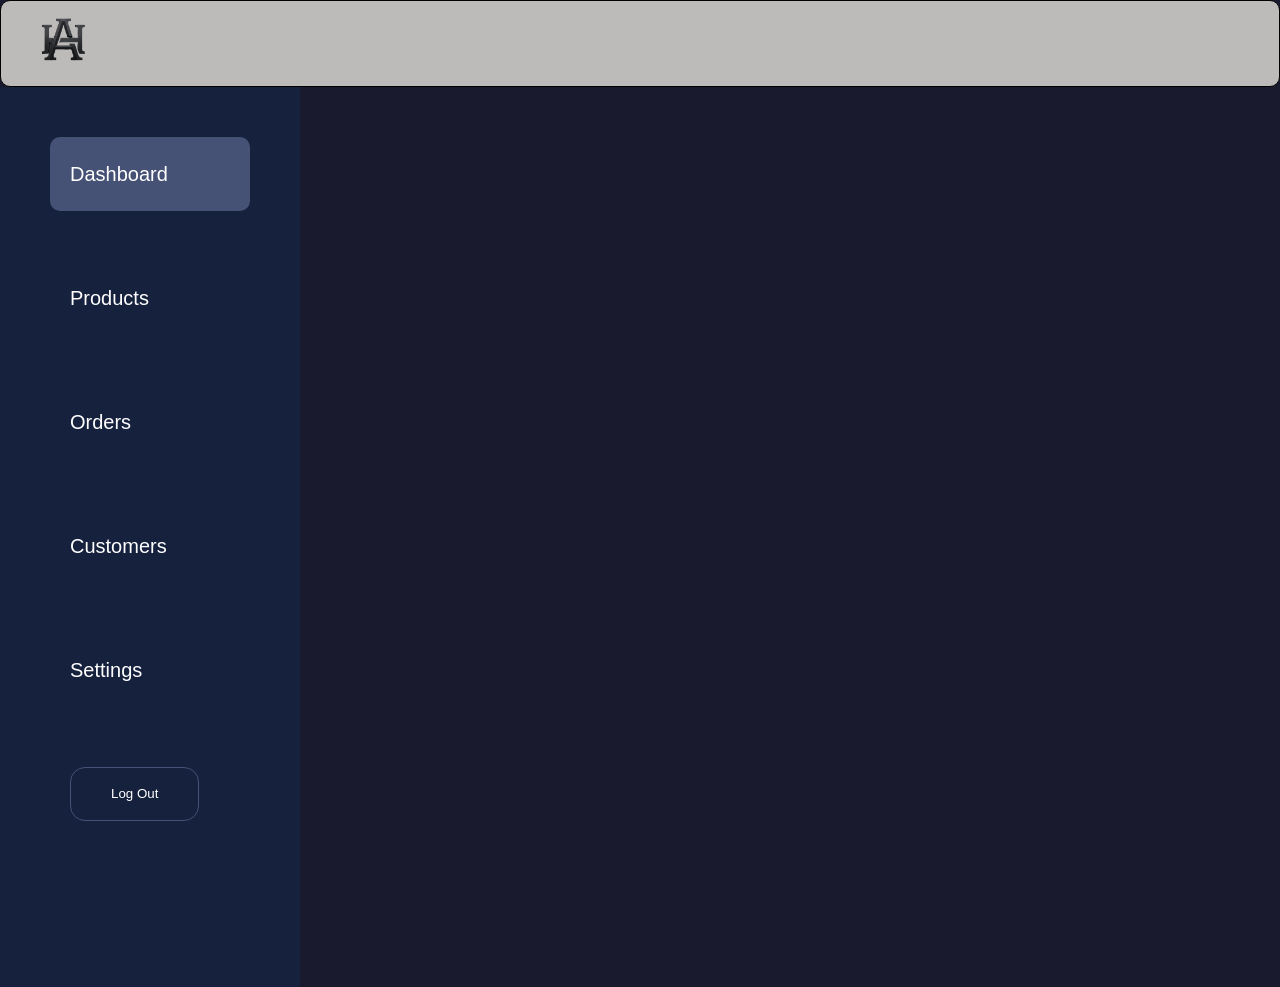
<file: Customers/index.html>
<!DOCTYPE html>
<html lang="en">
<head>
    <meta charset="UTF-8">
    <meta name="viewport" content="width=device-width, initial-scale=1.0">
    <title>AH Dashboard || Customers</title>
    <link rel="stylesheet" href="style.css">
</head>
<body>
    <header>
        <div class="logo">
            <img src="../assets/AH_logo.png" width="100px" alt="">
        </div>
    </header>
    <main>
        <aside>
            <ul>
                <li><a class="dashboardLink" href="">Dashboard</a></li>
                <li><a class="productsLink" href="">Products</a></li>
                <li><a class="ordersLink" href="">Orders</a></li>
                <li><a class="customersLink" href="">Customers</a></li>
                <li><a class="settingsLink" href="">Settings</a></li>
                <li><button>Log Out</button></li>
            </ul>
        </aside>
        <div class="sections">
            
        </div>
    </main>
</body>
</html>
</file>
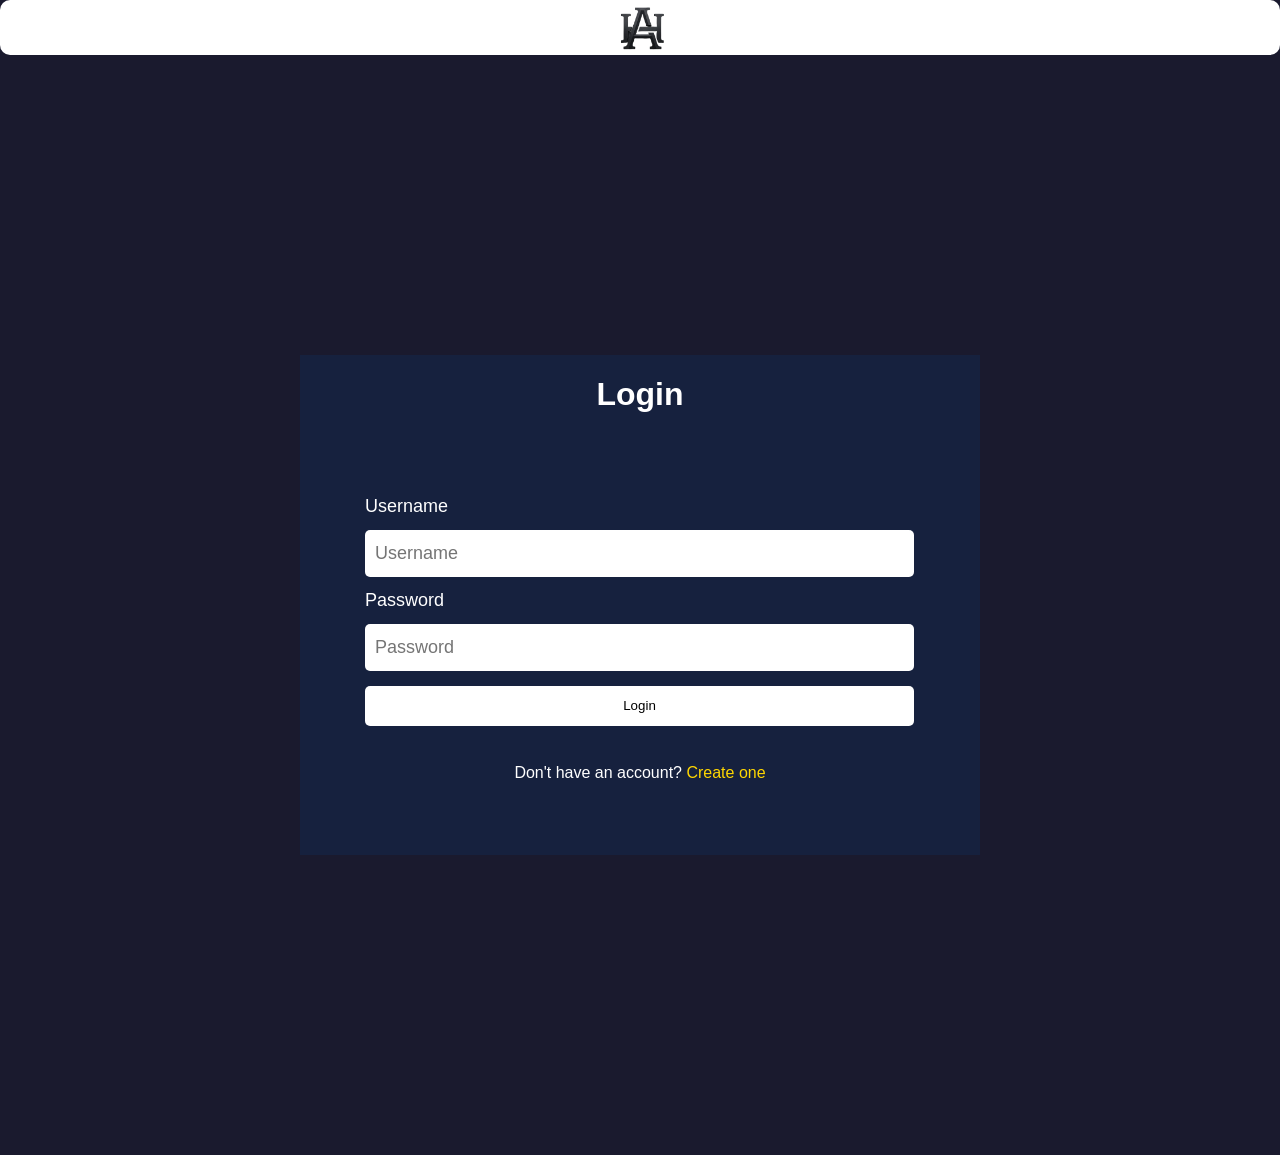
<file: Login Page/index.html>
<!DOCTYPE html>
<html lang="en">
<head>
    <meta charset="UTF-8">
    <meta name="viewport" content="width=device-width, initial-scale=1.0">
    <title>Login Page || AH Dashboard</title>
    <link rel="stylesheet" href="style.css">
</head>
<body>
    <header>
        <div class="logo">
            <img src="../assets/AH_logo.png" width="100px" alt="">
        </div>
    </header>
    <main>
        <div class="login_container">
            <h1>Login</h1>
            <form id="form" action="">
                <label for="name">Username</label>
                <input id="username" type="text" placeholder="Username">
                <p class="UsernameResult"></p>
                <label for="password">Password</label>
                <input id="password" type="password" placeholder="Password">
                <p class="PasswordResult"></p>
                <button type="submit">Login</button>
                <p class="buttonResult"></p>
            </form>
        </div>
        <div class="createnewAcc">
            <p>Don't have an account? <a href="../New Account/index.html">Create one</a></p>
        </div>
    </main>
    <script src="script.js"></script>
</body>
</html>
</file>
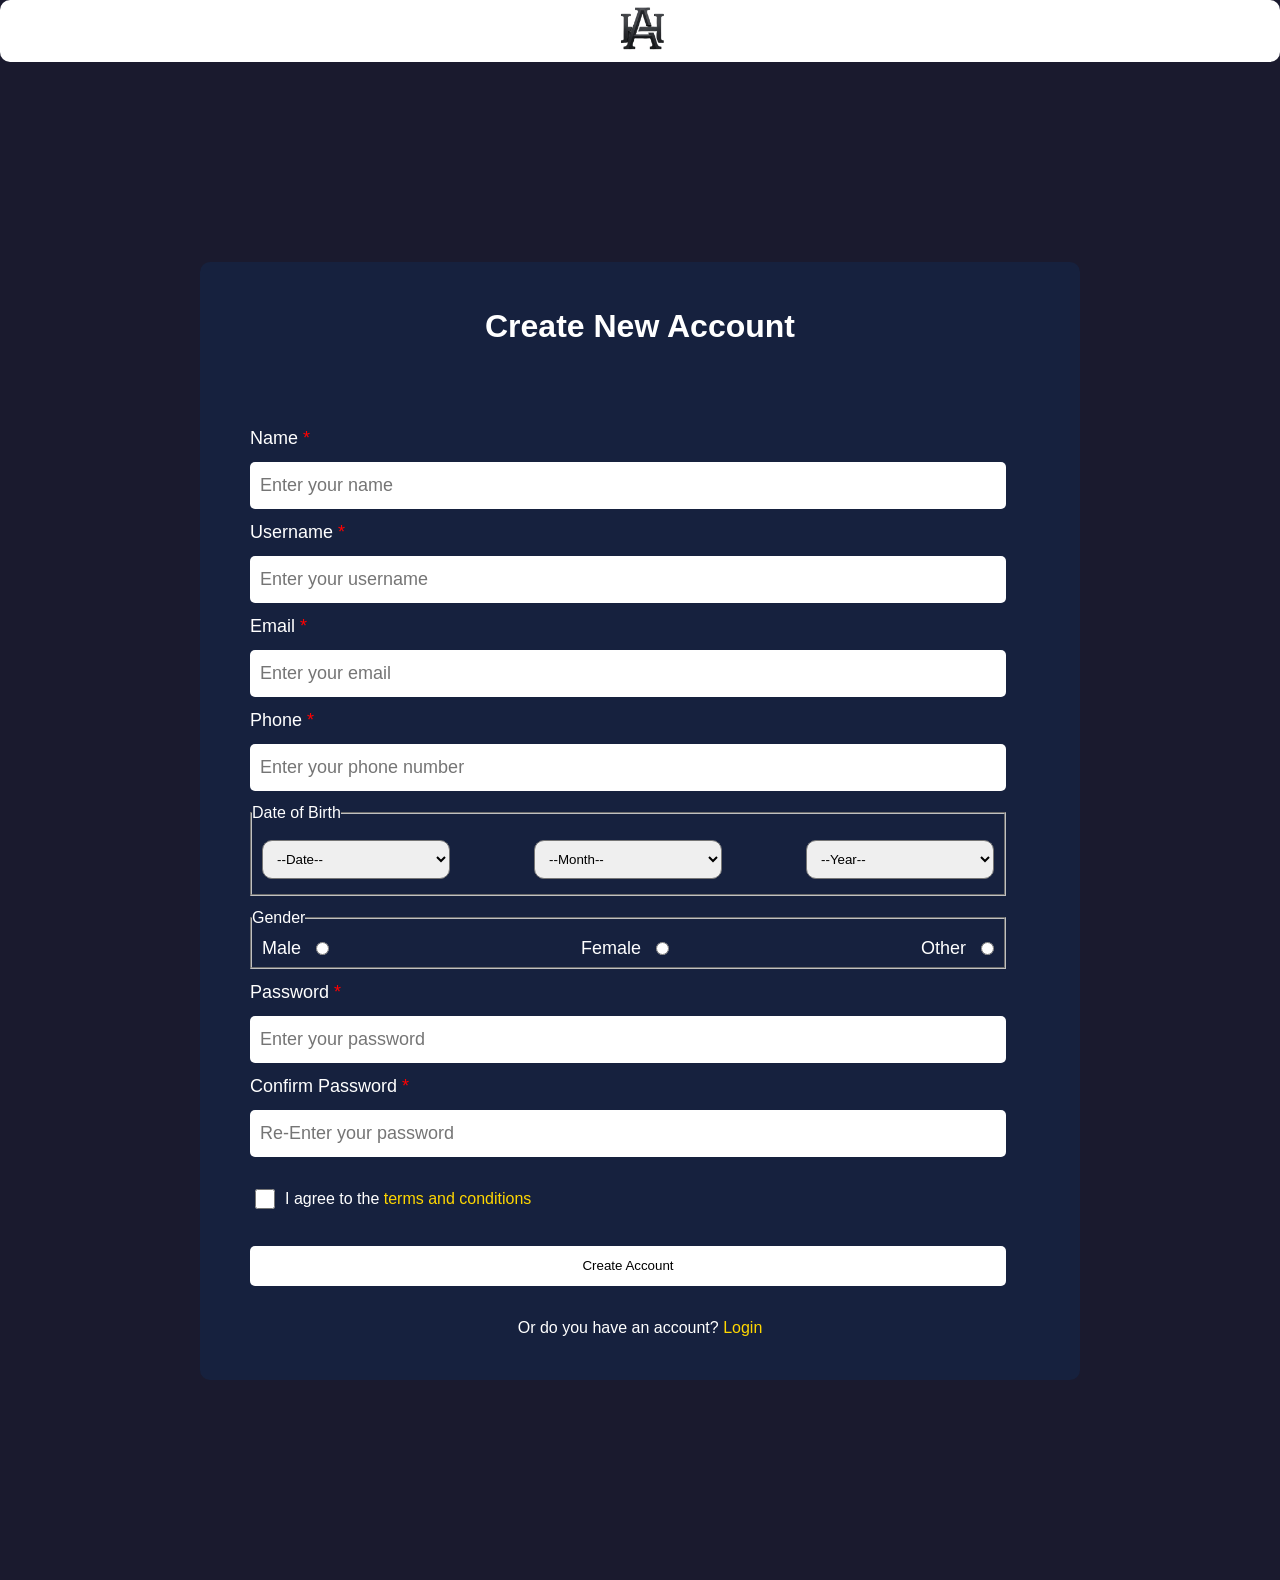
<file: New Account/index.html>
<!DOCTYPE html>
<html lang="en">

<head>
    <meta charset="UTF-8">
    <meta name="viewport" content="width=device-width, initial-scale=1.0">
    <title>New Account || AH Dashboard</title>
    <link rel="stylesheet" href="style.css">
</head>

<body>
    <header>
        <div class="logo">
            <img src="../assets/AH_logo.png" width="100px" alt="">
        </div>
    </header>
    <main>
        <div class="NewAccount">
            <h1>Create New Account</h1>
            <form id="form" action="">
                <label for="name">Name <p style="color: red;display: inline;">*</p></label>
                <input type="text" name="name" id="name" placeholder="Enter your name">
                <p id="nameError" hidden style="color: red; margin: 5px 10px;">Name is compulsory</p>
                <label for="username">Username <p style="color: red;display: inline;">*</p></label>
                <input type="text" name="username" id="username" placeholder="Enter your username">
                <p hidden id="usernameError" style="color: red; margin: 5px 10px;">Username is compulsory</p>
                <label for="email">Email <p style="color: red;display: inline;">*</p></label>
                <input type="email" name="email" id="email" placeholder="Enter your email">
                <p hidden id="emailError" style="color: red; margin: 5px 10px;">Email is compulsory</p>
                <label for="phone">Phone <p style="color: red;display: inline;">*</p></label>
                <input type="tel" name="phone" id="phone" placeholder="Enter your phone number">
                <fieldset id="DoB">
                    <legend>Date of Birth</legend>
                    <select name="" id="">
                        <option value="">--Date--</option>
                        <option value="1">1</option>
                        <option value="2">2</option>
                        <option value="3">3</option>
                        <option value="4">4</option>
                        <option value="5">5</option>
                        <option value="6">6</option>
                        <option value="7">7</option>
                        <option value="8">8</option>
                        <option value="9">9</option>
                        <option value="10">10</option>
                        <option value="11">11</option>
                        <option value="12">12</option>
                        <option value="13">13</option>
                        <option value="14">14</option>
                        <option value="15">15</option>
                        <option value="16">16</option>
                        <option value="17">17</option>
                        <option value="18">18</option>
                        <option value="19">19</option>
                        <option value="20">20</option>
                        <option value="21">21</option>
                        <option value="22">22</option>
                        <option value="23">23</option>
                        <option value="24">24</option>
                        <option value="25">25</option>
                        <option value="26">26</option>
                        <option value="27">27</option>
                        <option value="28">28</option>
                        <option value="29">29</option>
                        <option value="30">30</option>
                        <option value="31">31</option>
                    </select>
                    <select name="month" id="month">
                        <option value="">--Month--</option>
                        <option value="1">January</option>
                        <option value="2">February</option>
                        <option value="3">March</option>
                        <option value="4">April</option>
                        <option value="5">May</option>
                        <option value="6">June</option>
                        <option value="7">July</option>
                        <option value="8">August</option>
                        <option value="9">September</option>
                        <option value="10">October</option>
                        <option value="11">November</option>
                        <option value="12">December</option>
                    </select>
                    <select name="year" id="year">
                        <option value="">--Year--</option>
                        <option value="2026">2026</option>
                        <option value="2025">2025</option>
                        <option value="2024">2024</option>
                        <option value="2023">2023</option>
                        <option value="2022">2022</option>
                        <option value="2021">2021</option>
                        <option value="2020">2020</option>
                        <option value="2019">2019</option>
                        <option value="2018">2018</option>
                        <option value="2017">2017</option>
                        <option value="2016">2016</option>
                        <option value="2015">2015</option>
                        <option value="2014">2014</option>
                        <option value="2013">2013</option>
                        <option value="2012">2012</option>
                        <option value="2011">2011</option>
                        <option value="2010">2010</option>
                        <option value="2009">2009</option>
                        <option value="2008">2008</option>
                        <option value="2007">2007</option>
                        <option value="2006">2006</option>
                        <option value="2005">2005</option>
                        <option value="2004">2004</option>
                        <option value="2003">2003</option>
                        <option value="2002">2002</option>
                        <option value="2001">2001</option>
                        <option value="2000">2000</option>
                        <option value="1999">1999</option>
                        <option value="1998">1998</option>
                        <option value="1997">1997</option>
                        <option value="1996">1996</option>
                        <option value="1995">1995</option>
                        <option value="1994">1994</option>
                        <option value="1993">1993</option>
                        <option value="1992">1992</option>
                        <option value="1991">1991</option>
                        <option value="1990">1990</option>
                        <option value="1989">1989</option>
                        <option value="1988">1988</option>
                        <option value="1987">1987</option>
                        <option value="1986">1986</option>
                        <option value="1985">1985</option>
                        <option value="1984">1984</option>
                        <option value="1983">1983</option>
                        <option value="1982">1982</option>
                        <option value="1981">1981</option>
                        <option value="1980">1980</option>
                    </select>
                </fieldset>
                <fieldset id="gender">
                    <legend>Gender</legend>
                    <label for="male">Male <input type="radio" name="gender" id="male"></label>
                    <label for="female">Female <input type="radio" name="gender" id="female"></label>
                    <label for="other">Other <input type="radio" name="gender" id="other"></label>
                </fieldset>
                <label for="password">Password <p style="color: red;display: inline;">*</p></label>
                <input type="password" name="password" id="password" placeholder="Enter your password">
                <p hidden id="passwordError" style="color: red; margin: 5px 10px;">Password is required</p>
                <label for="confirmPassword">Confirm Password <p style="color: red;display: inline;">*</p></label>
                <input type="password" name="confirmPassword" id="confirmPassword" placeholder="Re-Enter your password">
                <p hidden id="confirmPasswordError" style="color: red; margin: 5px 10px;">Re-Enter your password</p>
                <div class="policy">
                    <input type="checkbox" style="display: inline;" required><p>I agree to the <a href="#">terms and conditions</a></p>
                </div>
                <button id="submit" type="submit">Create Account</button>
            </form>
        </div>
        <div class="LoginPage">
            <p>Or do you have an account? <a href="../Login Page/index.html">Login</a></p>
        </div>
    </main>
    <script src="script.js"></script>
</body>

</html>
</file>
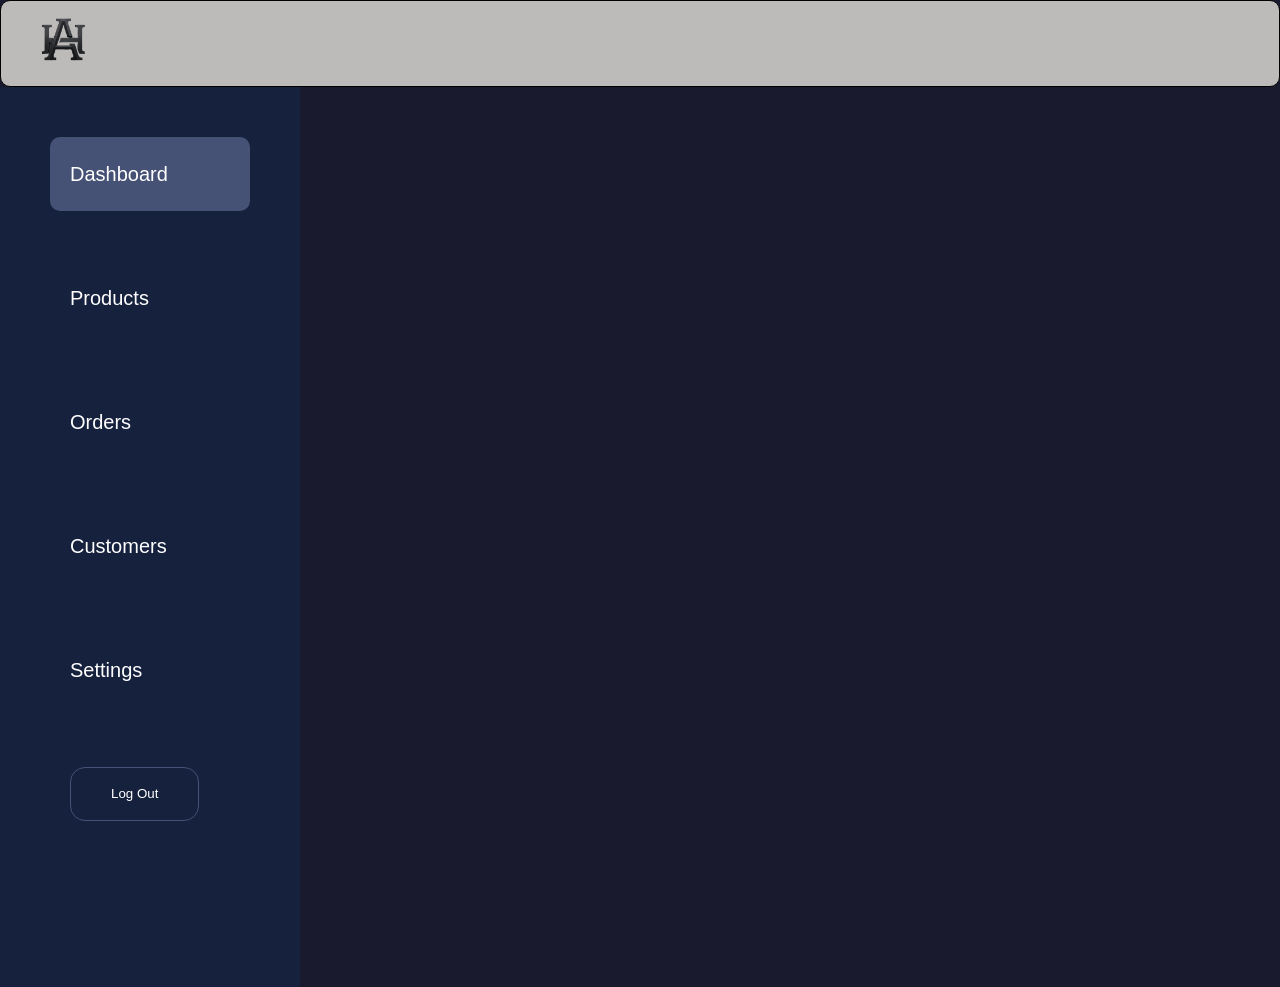
<file: Orders/index.html>
<!DOCTYPE html>
<html lang="en">
<head>
    <meta charset="UTF-8">
    <meta name="viewport" content="width=device-width, initial-scale=1.0">
    <title>AH Dashboard || Orders</title>
    <link rel="stylesheet" href="style.css">
</head>
<body>
    <header>
        <div class="logo">
            <img src="../assets/AH_logo.png" width="100px" alt="">
        </div>
    </header>
    <main>
        <aside>
            <ul>
                <li><a class="dashboardLink" href="">Dashboard</a></li>
                <li><a class="productsLink" href="">Products</a></li>
                <li><a class="ordersLink" href="">Orders</a></li>
                <li><a class="customersLink" href="">Customers</a></li>
                <li><a class="settingsLink" href="">Settings</a></li>
                <li><button>Log Out</button></li>
            </ul>
        </aside>
        <div class="sections">
            
        </div>
    </main>
</body>
</html>
</file>
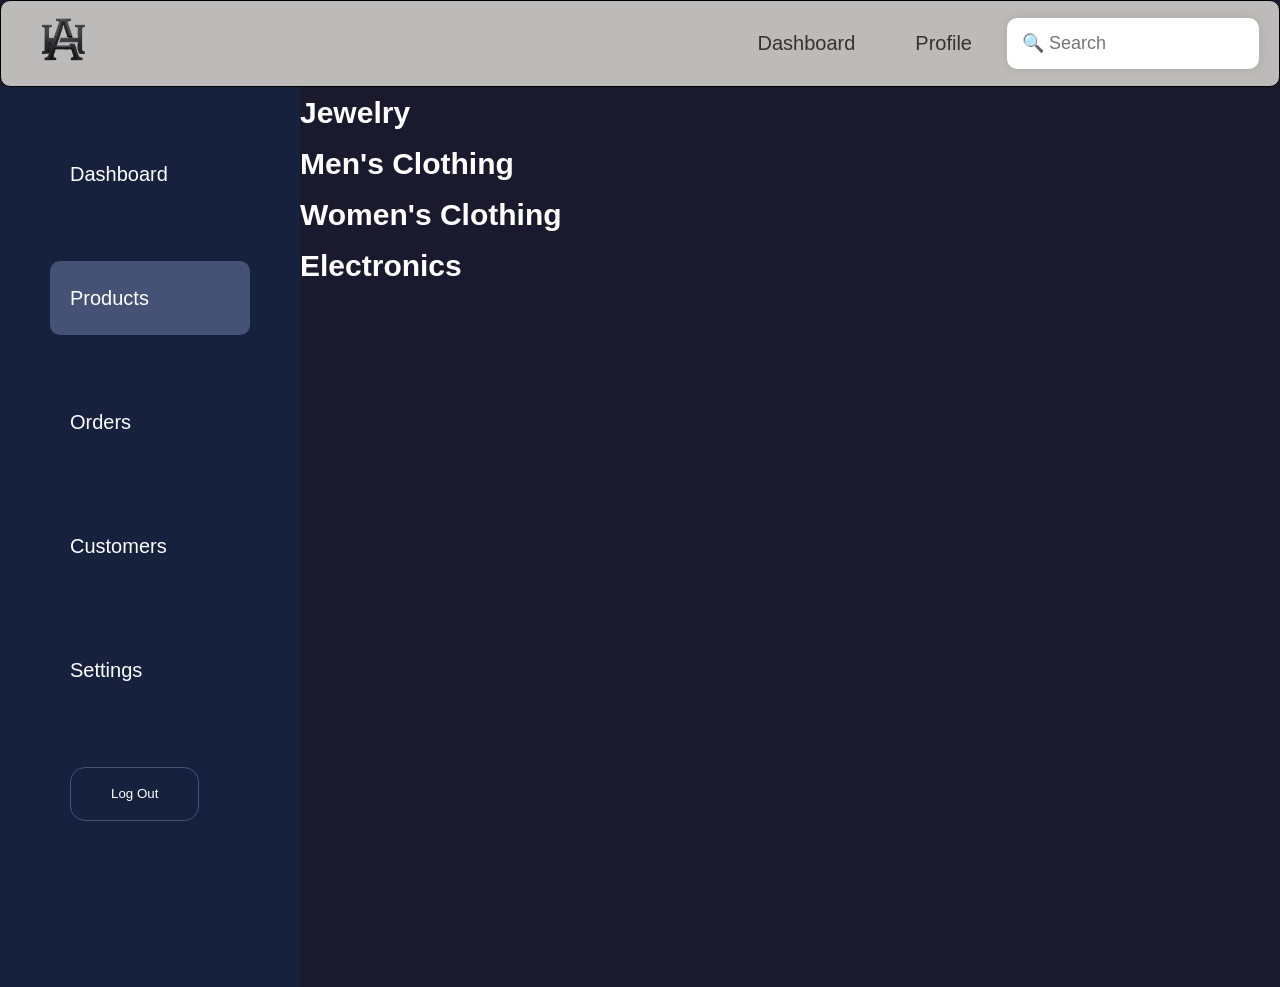
<file: Products/index.html>
<!DOCTYPE html>
<html lang="en">

<head>
    <meta charset="UTF-8">
    <meta name="viewport" content="width=device-width, initial-scale=1.0">
    <link rel="stylesheet" href="style.css">
    <title>Products</title>
</head>

<body>
    <header>
        <div class="logo">
            <img src="../assets/AH_logo.png" width="100px" alt="">
        </div>
        <div class="navBar">
            <nav>
                <ul>
                    <li><a class="activeDash" href=""><i class="ri-dashboard-line"></i> Dashboard</a></li>
                    <li><a class="activePro" href=""><i class="ri-user-line"></i> Profile</a></li>
                    <li><input type="text" placeholder=" 🔍 Search"></li>
                </ul>
            </nav>
        </div>
    </header>
    <main>
        <aside>
            <ul>
                <li><a class="dashboardLink" href="">Dashboard</a></li>
                <li><a class="productsLink" href="">Products</a></li>
                <li><a class="ordersLink" href="">Orders</a></li>
                <li><a class="customersLink" href="">Customers</a></li>
                <li><a class="settingsLink" href="">Settings</a></li>
                <li><button>Log Out</button></li>
            </ul>
        </aside>
        <Section>
            <div class="jewlary">
                <h1>Jewelry</h1>
                <div class="cards">

                </div>
            </div>
            <div class="men">
                <h1>Men's Clothing</h1>
                <div class="cards">

                </div>
            </div>
            <div class="women">
                <h1>Women's Clothing</h1>
                <div class="cards">

                </div>
            </div>
            <div class="electronics">
                <h1>Electronics</h1>
                <div class="cards">

                </div>
            </div>
        </Section>
    </main>
    <script src="script.js"></script>
</body>

</html>
</file>
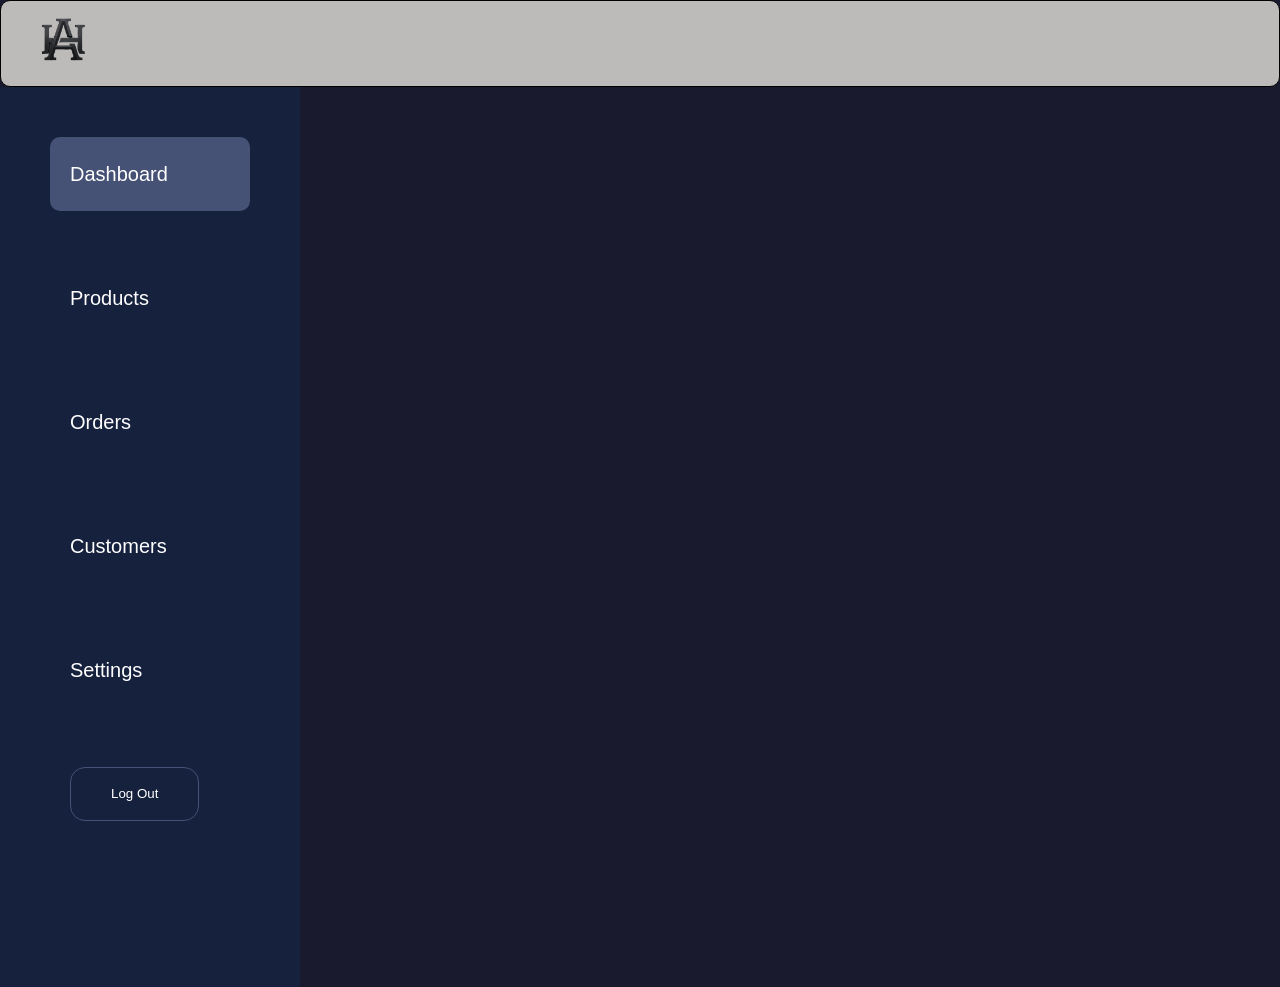
<file: Settings/index.html>
<!DOCTYPE html>
<html lang="en">
<head>
    <meta charset="UTF-8">
    <meta name="viewport" content="width=device-width, initial-scale=1.0">
    <title>AH Dashboard || Settings</title>
    <link rel="stylesheet" href="style.css">
</head>
<body>
    <header>
        <div class="logo">
            <img src="../assets/AH_logo.png" width="100px" alt="">
        </div>
    </header>
    <main>
        <aside>
            <ul>
                <li><a class="dashboardLink" href="">Dashboard</a></li>
                <li><a class="productsLink" href="">Products</a></li>
                <li><a class="ordersLink" href="">Orders</a></li>
                <li><a class="customersLink" href="">Customers</a></li>
                <li><a class="settingsLink" href="">Settings</a></li>
                <li><button>Log Out</button></li>
            </ul>
        </aside>
        <div class="sections">
            
        </div>
    </main>
</body>
</html>
</file>
<file: Customers/style.css>
:root {
  --o-colorStyling: linear-gradient(45deg, #e90a0a, #b4e409, #09b4e4, #9409e4, #f00a62);;
}
*{
    padding: 0;
    margin: 0;
    box-sizing: border-box;
    line-height: 1.7;
}
body{
    background-color: #1a1a2e;
    font-family: Arial, Helvetica, sans-serif;
    color: white;
    font-size: 20px;
}
header{
    display: flex;
    justify-content: space-between;
    align-items: center;
    padding: 10px;
    padding-right: 20px;
    background-color: rgb(189, 186, 186);
    border-radius: 10px;
    border: 1px solid black;
}
header ul{
    display: flex;
    justify-content: space-between;
    align-items: center;
    list-style: none;
    gap: 10px;
}
header ul a{
    text-decoration: none;
    color: #333;
    padding: 15px 25px;
    border-radius: 10px;
}
header ul a:hover{
    background-color: #333;
    color: white;
}
header input{
    padding: 10px;
    border-radius: 10px;
    border: none;
    color: #333;
    font-size: 18px;
    box-shadow: 0 0 10px rgba(0, 0, 0, 0.1);
}
header input:hover{
    outline: none;
    background-color: rgb(240, 229, 209);
}
/* Main Styling */
main{
    display: grid;
    grid-template-columns: 300px 1fr;
    height: 100vh;
    grid-template-areas: "aside sections";
    overflow: hidden;
    background-color: #1a1a2e;
}
main > *{
    overflow-y: auto;
}
aside{
    background-color: #16213e;
    padding: 20px;
    grid-area: aside;
}
aside ul{
    list-style: none;
}
aside ul li{
    margin: 10px;
    padding: 20px;
    border-radius: 10px;
}
aside ul li a{
    text-decoration: none;
    color: white;
    padding: 20px;
    display: flex;
    align-items: center;
    gap: 10px;
}
aside ul li .dashboardLink{
    background-color: #465275;
    border-radius: 10px;
}
aside ul li a:hover{
    background-color: #465275;
    color: white;
    border-radius: 10px;
}
aside button{
    padding: 15px 40px;
    margin: 10px 20px;
    border-radius: 15px;
    border: #465275 solid 1px;
    color: white;
    background-color: #16213e;
}
aside button:hover{
    cursor: pointer;
    background-color: #465275;
    color: white;
    font-weight: bold;
}
.sections{
    padding: 20px;
    margin: 10px;
    grid-area: sections;
}
</file>
<file: Login Page/style.css>
*{
    padding: 0;
    margin: 0;
    box-sizing: border-box;
    line-height: 1.5;
}
body{
    background-color: #1a1a2e;
    font-family: Arial, Helvetica, sans-serif;
}
main{
    background-color: #16213e;
    margin: 300px;
}
div.logo{
    background-color: white;
    display: flex;
    justify-content: center;
    align-items: center;
    border-radius: 10px;
}
.login_container{
    padding: 15px;
}
.login_container h1{
    text-align: center;
    color: white;
}
.login_container form{
    display: flex;
    flex-direction: column;
    margin-top: 70px;
    margin-left: 40px;
}
.login_container form label{
    color: white;
    font-size: 18px;
    margin: 5px 10px;
}
.login_container form input{
    padding: 10px;
    border-radius: 5px;
    border: none;
    margin: 5px 10px;
    width: 90%;
    font-size: 18px;
}
.login_container form button{
    padding: 10px;
    border-radius: 5px;
    border: none;
    margin: 10px 10px;
    width: 90%;
    background-color: white;
}
.login_container form button:hover{
    cursor: pointer;
    background-color: #404e7e;
    color: white;
}
.createnewAcc{
    text-align: center;
    color: white;
    margin: 10px 0;
    padding-bottom: 70px;
}
.createnewAcc a{
    color: gold;
    text-decoration: none;
}
.createnewAcc a:hover{
    text-decoration: underline;
}
</file>
<file: New Account/style.css>
*{
    padding: 0;
    margin: 0;
    box-sizing: border-box;
    line-height: 1.5;
}
body{
    background-color: #1a1a2e;
    font-family: Arial, Helvetica, sans-serif;
}
header{
    background-color: white;
    display: flex;
    justify-content: center;
    align-items: center;
    border-radius: 10px;
}
main{
    margin: 200px;
    color: white;
    background-color: #16213e;
    border-radius: 10px;
    padding-top: 40px;
    padding-bottom: 40px;
}
.NewAccount h1{
    text-align: center;
}
.NewAccount form{
    display: flex;
    flex-direction: column;
    margin-top: 70px;
    margin-left: 40px;
    align-items: stretch;
}
.NewAccount form label{
    color: white;
    font-size: 18px;
    margin: 5px 10px;
}
.NewAccount form #name, #username, #email, #phone, #password, #confirmPassword{
    padding: 10px;
    border-radius: 5px;
    border: none;
    margin: 5px 10px;
    width: 90%;
    font-size: 18px;
}
::placeholder{
    font-size: 18px;
}
#DoB{
    display: flex;
    flex-direction: row;
    width: 90%;
    margin: 5px 10px;
    justify-content: space-between;
}
#DoB select{
    display: inline-block;
    width: 25%;
    margin:15px 10px;
    padding: 10px;
    border-radius: 10px;
}
#gender{
    display: flex;
    flex-direction: row;
    width: 90%;
    margin: 5px 10px;
    justify-content: space-between;
}
#gender label{
    display: flex;
    margin: 5px 10px;
    justify-content: center;
    align-items: center;
}
#gender input{
    margin-left: 15px;
}
.policy{
    display: flex;
    flex-wrap: nowrap;
    margin: 20px 5px;
}
.policy input{
    margin: 5px 10px;
    width: 20px;
}
.policy p{
    margin: 5px 0;
}
.policy a{
    color: gold;
    text-decoration: none;
}
.policy a:hover{
    text-decoration: underline;
}
form button{
    padding: 10px;
    border-radius: 5px;
    border: none;
    margin: 10px 10px;
    width: 90%;
    background-color: white;
}
form button:hover{
    cursor: pointer;
    background-color: #404e7e;
    color: white;
}
.LoginPage{
    text-align: center;
    margin-top: 20px;
}
.LoginPage a{
    color: gold;
    text-decoration: none;
}
</file>
<file: Orders/style.css>
:root {
  --o-colorStyling: linear-gradient(45deg, #e90a0a, #b4e409, #09b4e4, #9409e4, #f00a62);;
}
*{
    padding: 0;
    margin: 0;
    box-sizing: border-box;
    line-height: 1.7;
}
body{
    background-color: #1a1a2e;
    font-family: Arial, Helvetica, sans-serif;
    color: white;
    font-size: 20px;
}
header{
    display: flex;
    justify-content: space-between;
    align-items: center;
    padding: 10px;
    padding-right: 20px;
    background-color: rgb(189, 186, 186);
    border-radius: 10px;
    border: 1px solid black;
}
header ul{
    display: flex;
    justify-content: space-between;
    align-items: center;
    list-style: none;
    gap: 10px;
}
header ul a{
    text-decoration: none;
    color: #333;
    padding: 15px 25px;
    border-radius: 10px;
}
header ul a:hover{
    background-color: #333;
    color: white;
}
header input{
    padding: 10px;
    border-radius: 10px;
    border: none;
    color: #333;
    font-size: 18px;
    box-shadow: 0 0 10px rgba(0, 0, 0, 0.1);
}
header input:hover{
    outline: none;
    background-color: rgb(240, 229, 209);
}
/* Main Styling */
main{
    display: grid;
    grid-template-columns: 300px 1fr;
    height: 100vh;
    grid-template-areas: "aside sections";
    overflow: hidden;
    background-color: #1a1a2e;
}
main > *{
    overflow-y: auto;
}
aside{
    background-color: #16213e;
    padding: 20px;
    grid-area: aside;
}
aside ul{
    list-style: none;
}
aside ul li{
    margin: 10px;
    padding: 20px;
    border-radius: 10px;
}
aside ul li a{
    text-decoration: none;
    color: white;
    padding: 20px;
    display: flex;
    align-items: center;
    gap: 10px;
}
aside ul li .dashboardLink{
    background-color: #465275;
    border-radius: 10px;
}
aside ul li a:hover{
    background-color: #465275;
    color: white;
    border-radius: 10px;
}
aside button{
    padding: 15px 40px;
    margin: 10px 20px;
    border-radius: 15px;
    border: #465275 solid 1px;
    color: white;
    background-color: #16213e;
}
aside button:hover{
    cursor: pointer;
    background-color: #465275;
    color: white;
    font-weight: bold;
}
.sections{
    padding: 20px;
    margin: 10px;
    grid-area: sections;
}
</file>
<file: Products/style.css>
*{
    padding: 0;
    margin: 0;
    box-sizing: border-box;
    line-height: 1.7;
}
body{
    background-color: #1a1a2e;
    font-family: Arial, Helvetica, sans-serif;
    color: white;
    font-size: 20px;
    scroll-behavior: smooth;
}
header{
    display: flex;
    justify-content: space-between;
    align-items: center;
    padding: 10px;
    padding-right: 20px;
    background-color: rgb(189, 186, 186);
    border-radius: 10px;
    border: 1px solid black;
}
header ul{
    display: flex;
    justify-content: space-between;
    align-items: center;
    list-style: none;
    gap: 10px;
}
header ul a{
    text-decoration: none;
    color: #333;
    padding: 15px 25px;
    border-radius: 10px;
}
header ul a:hover{
    background-color: #333;
    color: white;
}
header input{
    padding: 10px;
    border-radius: 10px;
    border: none;
    color: #333;
    font-size: 18px;
    box-shadow: 0 0 10px rgba(0, 0, 0, 0.1);
}
header input:hover{
    outline: none;
    background-color: rgb(240, 229, 209);
}
/* Main Styling */
main{
    display: grid;
    grid-template-columns: 300px 1fr;
    height: 100vh;
    grid-template-areas: "aside sections";
    overflow: hidden;
    background-color: #1a1a2e;
}
main > *{
    overflow-y: auto;
}
aside{
    background-color: #16213e;
    padding: 20px;
    grid-area: aside;
}
aside ul{
    list-style: none;
}
aside ul li{
    margin: 10px;
    padding: 20px;
    border-radius: 10px;
}
aside ul li a{
    text-decoration: none;
    color: white;
    padding: 20px;
    display: flex;
    align-items: center;
    gap: 10px;
}
aside ul li .productsLink{
    background-color: #465275;
    border-radius: 10px;
}
aside ul li a:hover{
    background-color: #465275;
    color: white;
    border-radius: 10px;
}
aside button{
    padding: 15px 40px;
    margin: 10px 20px;
    border-radius: 15px;
    border: #465275 solid 1px;
    color: white;
    background-color: #16213e;
}
aside button:hover{
    cursor: pointer;
    background-color: #465275;
    color: white;
    font-weight: bold;
}
.sections{
    grid-area: sections;
    padding: 20px;
    margin: 10px;
}
.ProductsCards{
    display: flex;
    flex-direction: column;
}
.ProductsCards .products{
    display: grid;
    grid-template-columns: repeat(3, 1fr);
    gap: 10px;
}
.cards{
    display: flex;
}
.products .card{
    display: flex;
    background-color: white;
    display: flex;
    flex-direction: column;
    justify-content: space-between;
    height: 25%;
}
.card button{
    padding: 10px 20px;
    border-radius: 10px;
    border: none;
    background-color: #465275;
    color: white;
    cursor: pointer;
    font-size: large;
}
.card button:hover{
    cursor: pointer;
    background-color: white;
    color: black;
}
</file>
<file: Settings/style.css>
:root {
  --o-colorStyling: linear-gradient(45deg, #e90a0a, #b4e409, #09b4e4, #9409e4, #f00a62);;
}
*{
    padding: 0;
    margin: 0;
    box-sizing: border-box;
    line-height: 1.7;
}
body{
    background-color: #1a1a2e;
    font-family: Arial, Helvetica, sans-serif;
    color: white;
    font-size: 20px;
}
header{
    display: flex;
    justify-content: space-between;
    align-items: center;
    padding: 10px;
    padding-right: 20px;
    background-color: rgb(189, 186, 186);
    border-radius: 10px;
    border: 1px solid black;
}
header ul{
    display: flex;
    justify-content: space-between;
    align-items: center;
    list-style: none;
    gap: 10px;
}
header ul a{
    text-decoration: none;
    color: #333;
    padding: 15px 25px;
    border-radius: 10px;
}
header ul a:hover{
    background-color: #333;
    color: white;
}
header input{
    padding: 10px;
    border-radius: 10px;
    border: none;
    color: #333;
    font-size: 18px;
    box-shadow: 0 0 10px rgba(0, 0, 0, 0.1);
}
header input:hover{
    outline: none;
    background-color: rgb(240, 229, 209);
}
/* Main Styling */
main{
    display: grid;
    grid-template-columns: 300px 1fr;
    height: 100vh;
    grid-template-areas: "aside sections";
    overflow: hidden;
    background-color: #1a1a2e;
}
main > *{
    overflow-y: auto;
}
aside{
    background-color: #16213e;
    padding: 20px;
    grid-area: aside;
}
aside ul{
    list-style: none;
}
aside ul li{
    margin: 10px;
    padding: 20px;
    border-radius: 10px;
}
aside ul li a{
    text-decoration: none;
    color: white;
    padding: 20px;
    display: flex;
    align-items: center;
    gap: 10px;
}
aside ul li .dashboardLink{
    background-color: #465275;
    border-radius: 10px;
}
aside ul li a:hover{
    background-color: #465275;
    color: white;
    border-radius: 10px;
}
aside button{
    padding: 15px 40px;
    margin: 10px 20px;
    border-radius: 15px;
    border: #465275 solid 1px;
    color: white;
    background-color: #16213e;
}
aside button:hover{
    cursor: pointer;
    background-color: #465275;
    color: white;
    font-weight: bold;
}
.sections{
    padding: 20px;
    margin: 10px;
    grid-area: sections;
}
</file>
